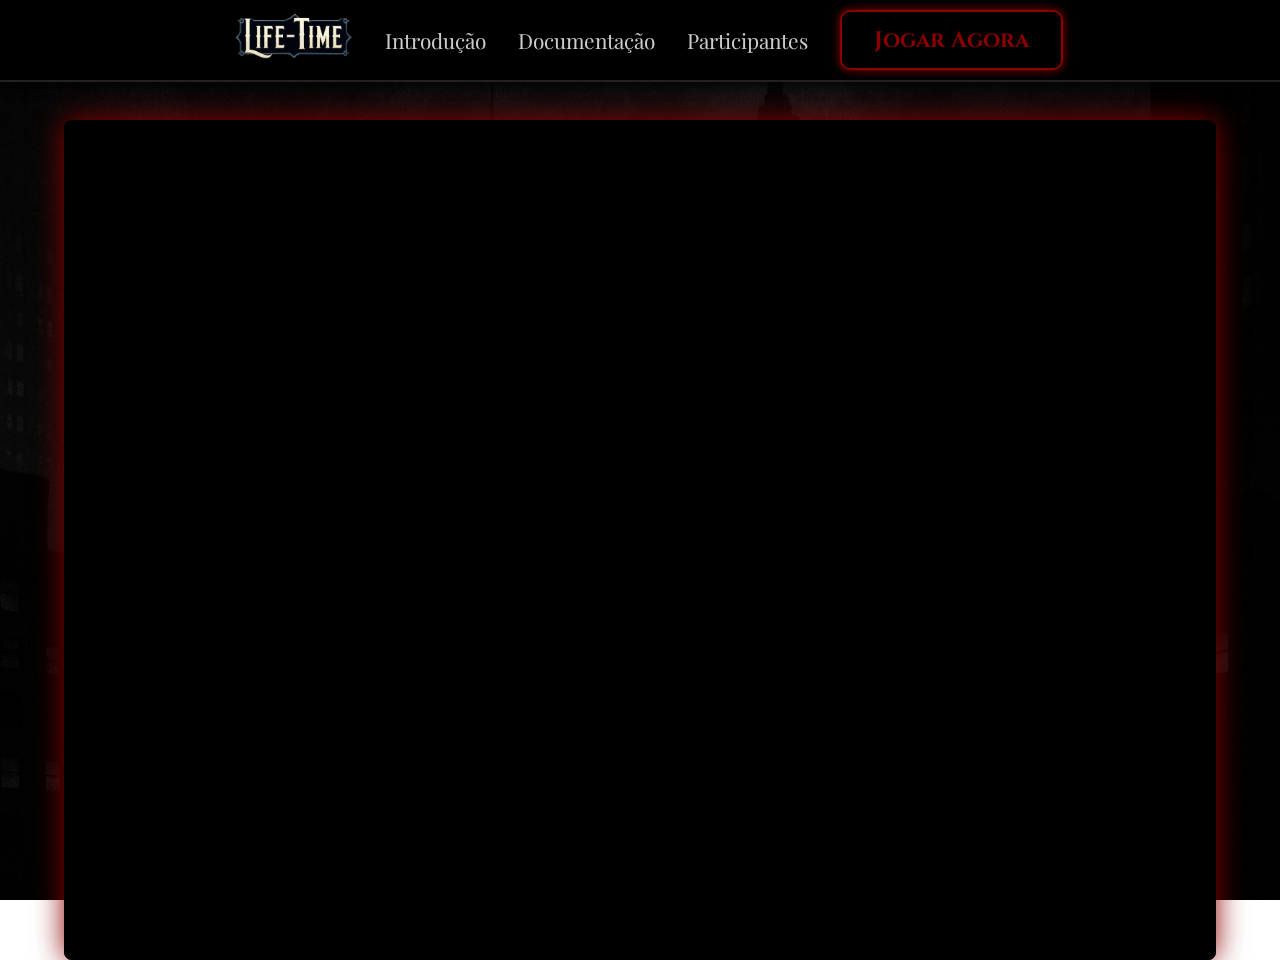
<file: jogar.html>
<!DOCTYPE html>
<html lang="pt-BR">
<head>
  <meta charset="UTF-8" />
  <meta name="viewport" content="width=device-width, initial-scale=1" />
  <title>Jogar - LIFE-TIME</title>
  <link rel="stylesheet" href="styles.css" />
</head>
<body>
  <!-- Menu fixo -->
  <header>
    <nav>
      <a href="index.html" class="logo">
        <img src="img/logo.png" alt="Logo LIFE-TIME" />
      </a>
      <ul class="menu">
        <li><a href="introducao.html">Introdução</a></li>
        <li><a href="documentacao.html">Documentação</a></li>
        <li><a href="participantes.html">Participantes</a></li>
      </ul>
      <a href="jogar.html" class="btn-jogar-agora">Jogar Agora</a>
    </nav>
  </header>

  <!-- Área do jogo -->
  <div class="iframe-container" id="jogo">
    <iframe src="https://gd.games/games/e815ab82-0039-4157-bf85-d6d647f1d6d9" height="1000px" title="Jogo LIFE-TIME"></iframe>
  </div>

  
  <footer>
    <p>© LIFE-TIME - Projeto Acadêmico</p>
  </footer>

</body>
</html>
</file>
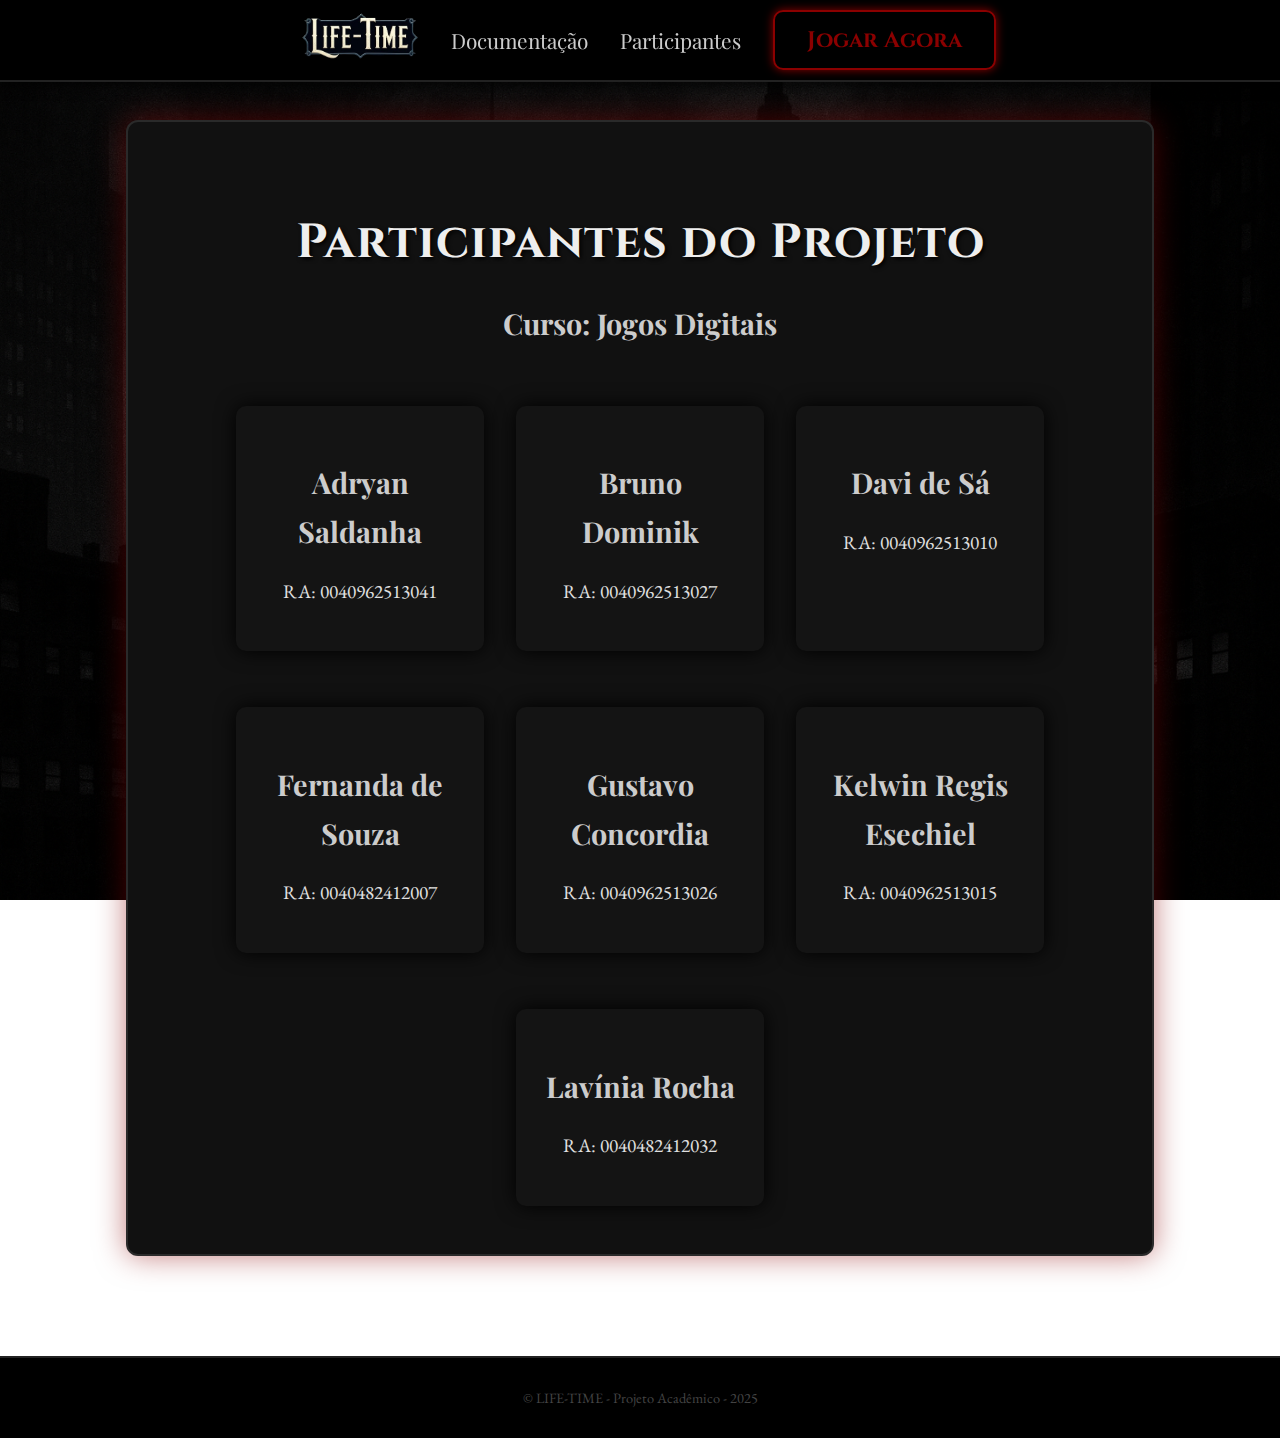
<file: participantes.html>
<!DOCTYPE html>
<html lang="pt-BR">
<head>
  <meta charset="UTF-8">
  <meta name="viewport" content="width=device-width, initial-scale=1.0">
  <title>Participantes - LIFE-TIME</title>
  <link rel="stylesheet" href="styles.css">
  <link href="https://fonts.googleapis.com/css2?family=Shadows+Into+Light&display=swap" rel="stylesheet">
</head>
<body>
  <header>
    <nav>
      <a href="index.html" class="logo">
        <img src="img/logo.png" alt="Logo LIFE-TIME" />
      </a>
      <ul class="menu">
        <li><a href="documentacao.html">Documentação</a></li>
        <li><a href="participantes.html">Participantes</a></li>
      </ul>
      <a href="jogar.html" class="btn-jogar-agora">Jogar Agora</a>
    </nav>
  </header>



  <section class="section">
    <h2>Participantes do Projeto</h2>
    <h3>Curso: Jogos Digitais</h3>
    <div class="grid">
      <div class="participante">
        <h3>Adryan Saldanha</h3>
        <p>RA: 0040962513041<br></p>
      </div>
      <div class="participante">
        <h3>Bruno Dominik</h3>
        <p>RA: 0040962513027<br></p>
      </div>
      <div class="participante">
        <h3>Davi de Sá</h3>
        <p>RA: 0040962513010<br></p>
      </div>
      <div class="participante">
        <h3>Fernanda de Souza</h3>
        <p>RA: 0040482412007<br></p>
      </div>
      <div class="participante">
        <h3>Gustavo Concordia</h3>
        <p>RA: 0040962513026<br></p>
      </div>
      <div class="participante">
        <h3>Kelwin Regis Esechiel</h3>
        <p>RA: 0040962513015<br></p>
      </div>
      <div class="participante">
        <h3>Lavínia Rocha</h3>
        <p>RA: 0040482412032<br></p>
      </div>
    </div>
  </section>

  

  <footer>
    <p>© LIFE-TIME - Projeto Acadêmico - 2025</p>
  </footer>
</body>
<script src="slider.js"></script>

</html>
</file>
<file: styles.css>
@import url('https://fonts.googleapis.com/css2?family=Playfair+Display:ital,wght@0,700;1,400&family=EB+Garamond&family=Cinzel:wght@700&display=swap');

/* Estilos gerais */
body {
  margin: 0;
  font-family: 'EB Garamond', serif;
  background: url('img/fundo.png') no-repeat center center fixed;
  background-size: cover;
  color: #d0d0d0;
}


/* Moldura */
.page-content, .section {
  border: 2px solid #2a2a2a;
  border-radius: 12px;
  padding: 3rem 2rem;
  background-color: #111;
  box-shadow: 0 0 30px rgba(139, 0, 0, 0.5);
  max-width: 960px;
  margin: 120px auto 100px;
}

/* Títulos */
h1, h2 {
  font-family: 'Cinzel', serif;
  text-align: center;
  font-size: 3rem;
  color: #eee;
  margin-bottom: 1.5rem;
  letter-spacing: 1px;
  text-shadow: 2px 2px 4px #000;
}

h3 {
  font-family: 'Playfair Display', serif;
  text-align: center;
  font-size: 1.8rem;
  color: #ccc;
  margin-bottom: 0.5rem;
}

/* Header */
header {
  position: fixed;
  top: 0;
  width: 100%;
  background-color: #000;
  padding: 10px 0;
  text-align: center;
  border-bottom: 2px solid #222;
  z-index: 1100;
  box-shadow: 0 4px 10px rgba(0,0,0,0.7);
}

/* Menu */
.menu {
  list-style: none;
  padding: 0;
  margin: 0;
  display: flex;
  justify-content: center;
  gap: 2rem;
}

.menu li a {
  text-decoration: none;
  color: #ccc;
  font-size: 1.3rem;
  font-family: 'Playfair Display', serif;
  transition: color 0.3s;
}

.menu li a:hover {
  color: #b22222;
}

/* Conteúdo */
.landing-content,
.participante,
.doc-item {
  background-color: #141414;
  border-radius: 10px;
  padding: 1.5rem;
  margin-top: 1.5rem;
  box-shadow: 0 0 20px #000;
  font-family: 'EB Garamond', serif;
  line-height: 1.7;
  font-size: 1.2rem;
  color: #e0e0e0;
  text-align: justify;
}

/* Botões */
.btn-jogar, .btn-jogar-agora {
  display: inline-block;
  font-family: 'Cinzel', serif;
  font-size: 1.4rem;
  font-weight: bold;
  text-decoration: none;
  padding: 0.8rem 2rem;
  border-radius: 10px;
  border: 2px solid #8b0000;
  background-color: transparent;
  color: #8b0000;
  transition: all 0.3s ease;
  box-shadow: 0 0 10px #8b0000;
}

.btn-jogar:hover, .btn-jogar-agora:hover {
  background-color: #8b0000;
  color: #fff;
  transform: scale(1.05);
  box-shadow: 0 0 20px #8b0000, 0 0 40px #5c0000;
}

/* Botões fixos */
.jogar-top, .jogar-bottom {
  position: fixed;
  width: 100%;
  text-align: center;
  background-color: #0e0e0e;
  padding: 1rem 0;
  z-index: 1000;
  border-top: 1px solid #222;
  border-bottom: 1px solid #222;
}

.jogar-top {
  top: 60px;
}

.jogar-bottom {
  bottom: 0;
}

/* Texto animado */
@keyframes pulse {
  0%, 100% { opacity: 1; transform: scale(1); }
  50% { opacity: 0.7; transform: scale(1.05); }
}

.animar-texto {
  font-family: 'Playfair Display', serif;
  font-size: 2.5rem;
  color: #8b0000;
  text-align: center;
  margin: 2rem auto;
  animation: pulse 2s infinite;
  max-width: 90%;
  text-shadow: 1px 1px 5px #000;
}

/* Iframe */
.iframe-container {
  height: calc(100vh - 220px);
  background-color: #0f0f0f;
  border-radius: 8px;
  box-shadow: 0 0 30px #8b0000;
  display: flex;
  justify-content: center;
  align-items: center;
  margin: 2rem auto;
  max-width: 100%;
  margin-top: 5rem;
  margin-bottom: 5rem;
}

iframe {
  width: 100%;
  height: 100%;
  border: none;
  border-radius: 8px;
  background-color: #000;
}

/* Footer */
footer {
  background-color: #000;
  color: #444;
  text-align: center;
  padding: 1rem;
  font-size: 0.9rem;
  border-top: 2px solid #222;
}

/* Galeria e grid */
.grid {
  display: flex;
  flex-wrap: wrap;
  gap: 2rem;
  justify-content: center;
  padding-top: 2rem;
}

.participante, .img-box {
  width: 200px;
  text-align: center;
}

.participante img,
.img-box img {
  width: 100%;
  border-radius: 10px;
  border: 2px solid #222;
  margin-bottom: 1rem;
  box-shadow: 0 0 10px #000;
}
/* Estilo para o botão "Jogar Agora" no header */
.btn-jogar-agora-header {
  font-family: 'Cinzel', serif;
  font-size: 1.1rem;
  font-weight: bold;
  padding: 0.5rem 1.3rem;
  margin-left: 1.5rem;
  border: 1px solid #5c0000;
  background-color: #5c0000;
  color: #f0f0f0;
  border-radius: 6px;
  text-decoration: none;
  box-shadow: 0 0 5px #2a0000;
  transition: background-color 0.3s ease, box-shadow 0.3s ease, transform 0.2s ease;
  display: inline-block;
}

/* Hover mais sutil */
.btn-jogar-agora-header:hover {
  background-color: #3e0000;
  box-shadow: 0 0 8px #3e0000;
  transform: scale(1.03);
}

/* Ajuste do nav para alinhar menu e botão */
nav {
  display: flex;
  justify-content: center;
  align-items: center;
  gap: 2rem;
  flex-wrap: wrap;
}
#iframe-container, #jogo, .iframe-container {
  position: absolute;
  top: 40px; /* mesma altura da header */
  left: 0;
  right: 0;
  bottom: 0;
  height: calc(100vh - 60px); /* altura da viewport menos header */
  width: 90%;
}

/* iframe ocupa 100% do container */
#iframe-container iframe, #jogo iframe, .iframe-container iframe {
  width: 100%;
  height: 100%;
  border: none;
  display: block;
}
.slider {
  width: 100%;
  max-width: 800px; /* ou o valor desejado */
  margin: 0 auto;
  overflow: hidden;
  border-radius: 10px;
  box-shadow: 0 0 20px #000;
  margin-bottom: 2rem;
}

.slides img {
  width: 100%;
  height: auto;
  object-fit: contain;
  opacity: 0;
  transition: opacity 1s ease-in-out;
  position: absolute;
  top: 0;
  left: 0;
  border-radius: 8px;
}

.slides {
  position: relative;
  height: 400px; /* ou ajuste conforme o tamanho das imagens */
}

.slides img.active {
  opacity: 1;
  z-index: 1;
}

.logo img {
  height: 50px;
  width: auto;
  object-fit: contain;
  margin-left: 1rem;
}
.about {
  font-family: 'EB Garamond', serif;
  line-height: 1.7;
  font-size: 1.2rem;
  color: #e0e0e0;
  text-align: justify;
  padding: 2rem;
  background-color: rgba(10, 10, 10, 0.85);
  border-radius: 10px;
  box-shadow: 0 0 25px rgba(0, 0, 0, 0.7);
}

.about h2 {
  font-size: 2rem;
  color: #c43;
  text-align: center;
  margin-top: 0.5rem;
}
.about p {
  width: 100%;
  text-align: center;
}

.about h4 {
  font-size: 1.2rem;
  font-style: italic;
  text-align: center;
  color: #aaa;
  margin-bottom: 2rem;
}

.about ul.bullet-list {
  display: flex;
  flex-direction: column;
  align-items: center;
  justify-content: center;
  list-style-position: inside;
  margin-top: 1.5rem;
  margin-bottom: 2rem;
  padding-left: 0;
}

.about ul.bullet-list li {
  margin-bottom: 0.6rem;
  text-align: center;
}

.container-imagem-texto {
    display: flex; /* Transforma o container em um flex container */
    align-items: center; /* Centraliza verticalmente a imagem e o texto */
    gap: 20px; /* Adiciona um espaço entre a imagem e o texto (propriedade moderna) */
    padding: 20px;
    border: 1px solid #ccc;
    max-width: 800px; /* Limita a largura para melhor visualização do exemplo */
    margin: 20px auto; /* Centraliza o container na página */
}

.container-imagem-texto img {
    max-width: 200px; /* Define uma largura máxima para a imagem */
    height: auto; /* Mantém a proporção da imagem */
    border-radius: 8px; /* Adiciona um pouco de estilo */
}

.conteudo-texto {
    flex: 1; /* Permite que o conteúdo de texto ocupe o espaço restante */
}

.personagens{
  h3 {
  font-family: 'Playfair Display', serif;
  text-align: left;
  font-size: 1.8rem;
  color: #ccc;
  margin-bottom: 0.5rem;
}
}
</file>
